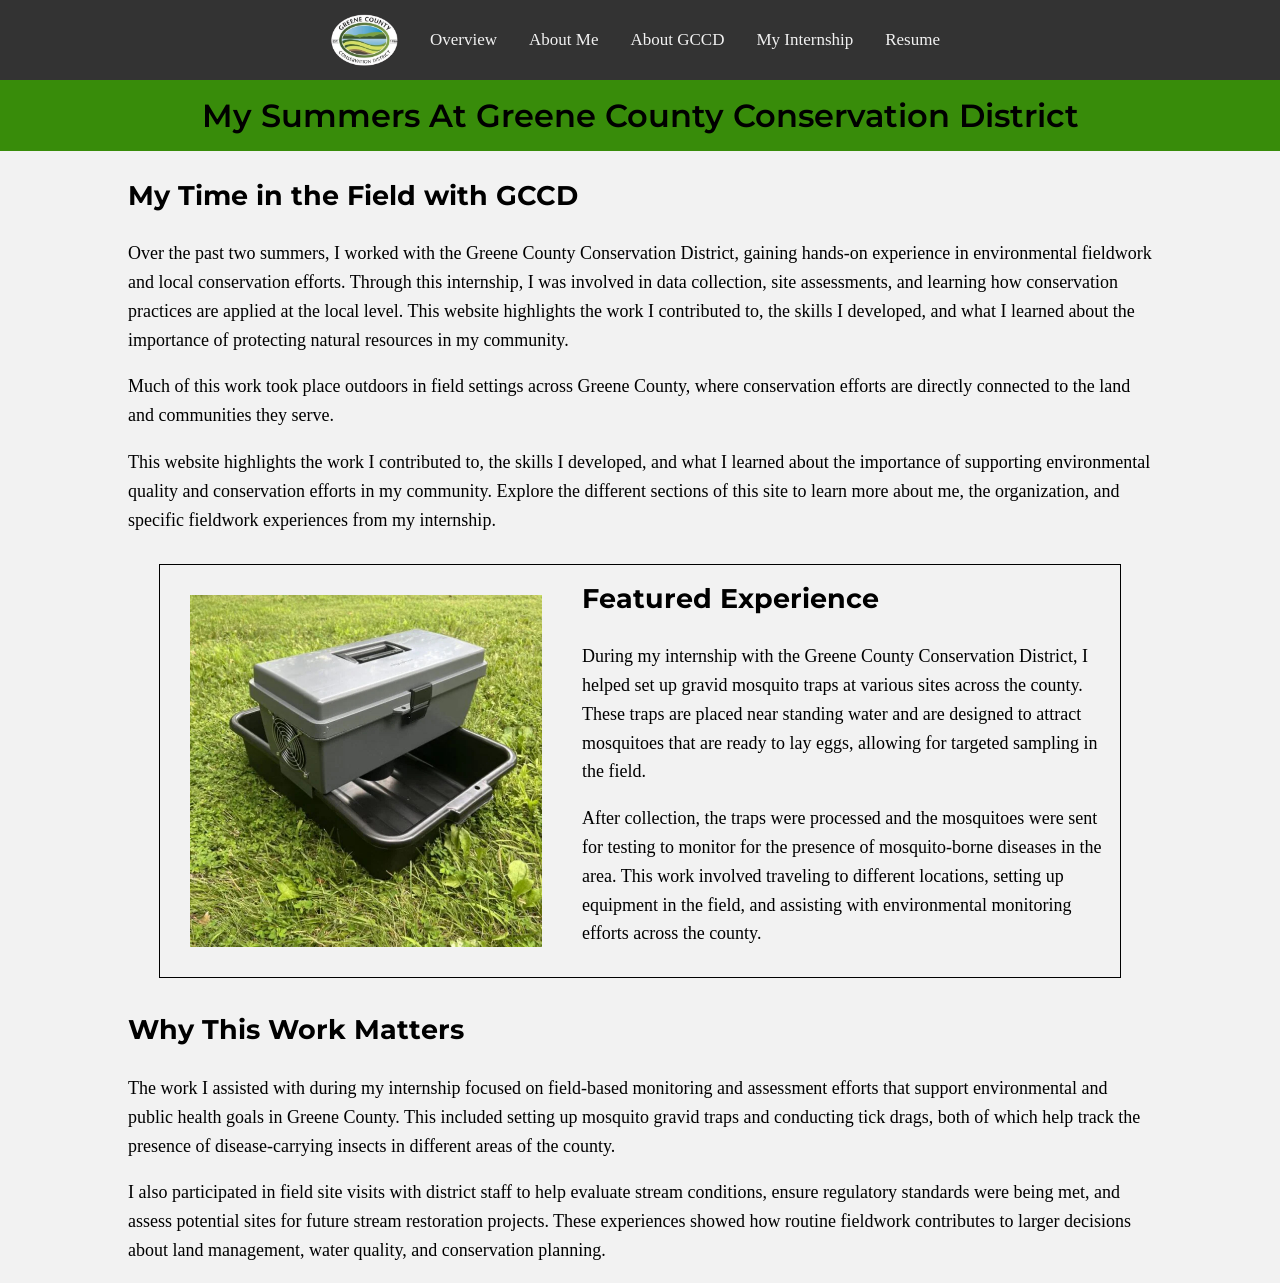
<file: index.html>
<!DOCTYPE html>
<html lang="en">
<head>
<meta charset="utf8">
<meta name="author" content="Mason McNett">
<meta name="viewport" content="width=device-width, initial-scale=1.0">

<title>GCCD Internship - Home Page</title>

<link rel="stylesheet" href="https://cdnjs.cloudflare.com/ajax/libs/font-awesome/4.7.0/css/font-awesome.min.css">
<link href="https://fonts.googleapis.com/css2?family=Montserrat:wght@400;600;700&display=swap" rel="stylesheet">
<link rel="stylesheet" href="stylesheets/style.css">

<style>

.featured {
	display: flex;
	align-items: center;
	width: 75%;
	margin: 30px auto;
	border: 1.5px solid black;
}

.featured-image {
	display: flex;
	justify-content: center;
	align-items: center;
	width: 40%;
	padding: 30px;
}

.gravid-image {
	width: 100%;
	height: auto;
}

.featured-text {
	width: 60%;
	padding: 10px;
}

.featured-text h2 {
	margin-top: 0;
}

@media (max-width: 800px) {

.featured {
    flex-direction: column;
    width: 90%;
  }

.featured-image {
    width: 90%;
    padding: 10px 0;
    order: 1;
  }

.featured-text {
    width: 100%;
    order: 2;
    padding: 20px;
  }

.gravid-image {
    width: 100%;
    height: auto;
    display: block;
  }
}

</style>
</head>

<body>

<div class="page">

<div class="topnav" id="myTopnav">

  <img src="images/gccd-logo.png" alt="GCCD logo" class="nav-logo">

  <a href="javascript:void(0);" class="icon" onclick="myFunction()">
    <i class="fa fa-bars"></i>
  </a>

  <a href="index.html">Overview</a>
  <a href="about_me.html">About Me</a>
  <a href="gccd.html">About GCCD</a>
  <a href="internship.html">My Internship</a>
  <a href="resume.html">Resume</a>

</div>

	<header>
    <h1>My Summers At Greene County Conservation District</h1>
	</header>
  
	<article class="intro">
	<h2>My Time in the Field with GCCD</h2>
	<p>
      Over the past two summers, I worked with the Greene County Conservation 
      District, gaining hands-on experience in environmental fieldwork and local 
      conservation efforts. Through this internship, I was involved in data 
      collection, site assessments, and learning how conservation practices 
      are applied at the local level. This website highlights the work I 
      contributed to, the skills I developed, and what I learned about the 
      importance of protecting natural resources in my community. 
    </p> 
	
	<p>Much of this work took place outdoors in field settings across Greene 
	County, where conservation efforts are directly connected to the land and 
	communities they serve.</p>
	
	<p>This website highlights the work I contributed to, the skills I 
	developed, and what I learned about the importance of supporting 
	environmental quality and conservation efforts in my community. Explore 
	the different sections of this site to learn more about me, 
	the organization, and specific fieldwork experiences from my internship.</p>
	</article>

	<div class="featured">

    <div class="featured-image">
      <img src="images/gravid.jpeg" class="gravid-image">
    </div>

    <div class="featured-text">
      <h2>Featured Experience</h2>

      <p>
        During my internship with the Greene County Conservation District, I 
		helped set up gravid mosquito traps at various sites across the county.
		These traps are placed near standing water and are designed to attract 
		mosquitoes that are ready to lay eggs, allowing for targeted sampling 
		in the field.
      </p>
	  
	   <p>
        After collection, the traps were processed and the mosquitoes were sent
		for testing to monitor for the presence of mosquito-borne diseases in 
		the area. This work involved traveling to different locations, setting 
		up equipment in the field, and assisting with environmental monitoring 
		efforts across the county.
      </p>

    </div>

  </div>

</div>

<article>

  <h2>Why This Work Matters</h2>

  <p>
    The work I assisted with during my internship focused on field-based monitoring and assessment
    efforts that support environmental and public health goals in Greene County. This included setting
    up mosquito gravid traps and conducting tick drags, both of which help track the presence of
    disease-carrying insects in different areas of the county.
  </p>

  <p>
    I also participated in field site visits with district staff to help evaluate stream conditions,
    ensure regulatory standards were being met, and assess potential sites for future stream restoration
    projects. These experiences showed how routine fieldwork contributes to larger decisions about land
    management, water quality, and conservation planning.
  </p>

</article>

<script>
function myFunction() {
  var x = document.getElementById("myTopnav");
  if (x.className === "topnav") {
    x.className += " responsive";
  } else {
    x.className = "topnav";
  }
}
</script>

</body>
</html>
</file>
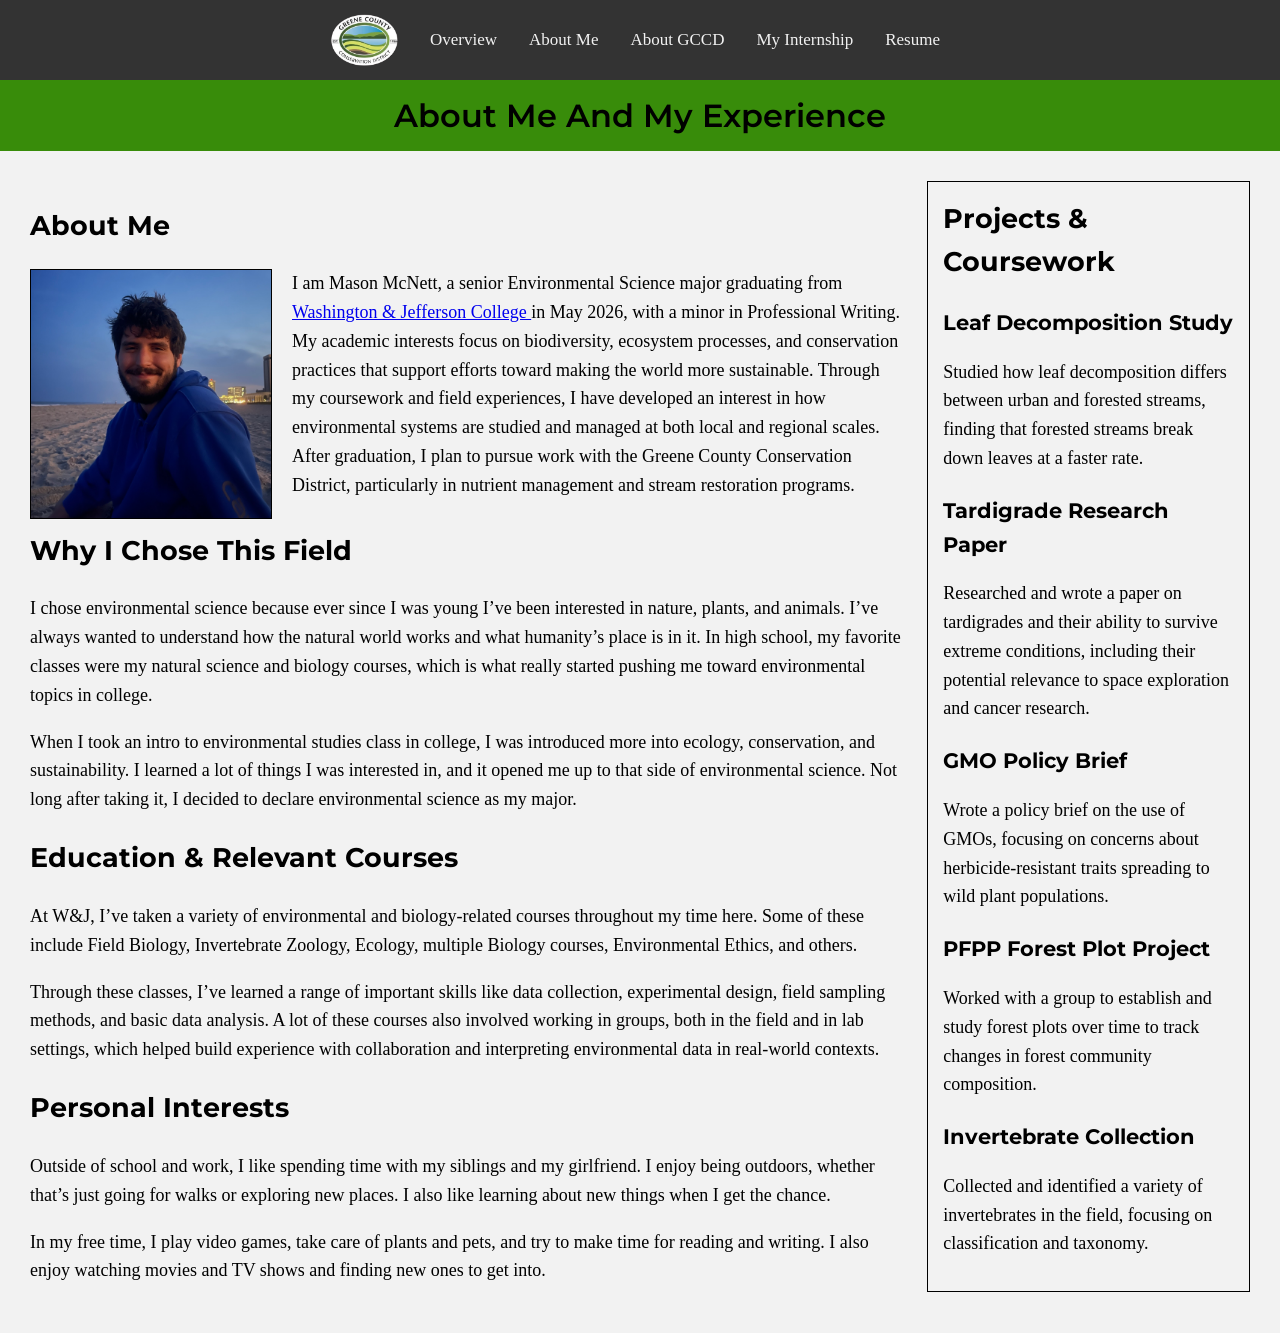
<file: about_me.html>
<!DOCTYPE html>
<html lang="en">
<head>
<meta charset="utf8">
<meta name="author" content="Mason McNett">
<meta name="viewport" content="width=device-width, initial-scale=1.0">

<title>GCCD Internship - About Me</title>

<link rel="stylesheet" href="https://cdnjs.cloudflare.com/ajax/libs/font-awesome/4.7.0/css/font-awesome.min.css">
<link href="https://fonts.googleapis.com/css2?family=Montserrat:wght@400;600;700&display=swap" rel="stylesheet">
<link rel="stylesheet" href="stylesheets/style.css">

<style>

.page-layout {
	display: flex;
	align-items: flex-start;
	padding: 30px;
	gap: 25px;
}

.intro {
	display: block;
}

.pic_of_me {
	float: left;
	width: 240px;
	height: auto;
	margin: 0 20px 10px 0;
	border: 1px solid black;
}

.main {
	flex: 3;
}

.sidebar {
	flex: 1;
	border: 1px solid black;
	padding: 15px;
	margin-right: 0;
}

.sidebar h2 {
	margin-top: 0;
}

@media screen and (max-width: 800px) {
.page-layout {
	flex-direction: column;
}

.sidebar {
	width: 80%;
	margin: 0 auto;
}
}

h2 { 
	clear: both;
}

h3 {
	margin-bottom: 5px;
	
}

</style>
</head>

<body>

<div class="page">

<div class="topnav" id="myTopnav">

  <img src="images/gccd-logo.png" alt="GCCD logo" class="nav-logo">

  <a href="javascript:void(0);" class="icon" onclick="myFunction()">
    <i class="fa fa-bars"></i>
  </a>

 <a href="index.html">Overview</a>
  <a href="about_me.html">About Me</a>
  <a href="gccd.html">About GCCD</a>
  <a href="internship.html">My Internship</a>
  <a href="resume.html">Resume</a>

</div>

	<header>
    <h1>About Me And My Experience</h1>
	</header>
  
	<div class="page-layout">

	<main class="main">
  
	<div class="intro">
  
	<h2>About Me</h2>

	<img src="images/mason.jpg" class="pic_of_me">

	<p>
    I am Mason McNett, a senior Environmental Science major graduating from
	<a href="https://www.washjeff.edu/" target="_blank">Washington & Jefferson College </a>in 
	May 2026, with a minor in Professional Writing. My academic interests
	focus on biodiversity, ecosystem processes, and conservation practices 
	that support efforts toward making the world more sustainable. Through my
	coursework and field experiences, I have developed an interest in how 
	environmental systems are studied and managed at both local and regional
	scales. After graduation, I plan to pursue work with the Greene County 
	Conservation District, particularly in nutrient management and stream 
	restoration programs.
	</p>

</div>
 
	<h2>Why I Chose This Field</h2>
 
    <p>
     I chose environmental science because ever since I was young I’ve been
	 interested in nature, plants, and animals. I’ve always wanted to understand
	 how the natural world works and what humanity’s place is in it. In high 
	 school, my favorite classes were my natural science and biology courses,
	 which is what really started pushing me toward environmental topics in college.
    </p>
	
	<p> When I took an intro to environmental studies class in college,
	I was introduced more into ecology, conservation, and sustainability. 
	I learned a lot of things I was interested in, and it opened me up to 
	that side of environmental science. Not long after taking it, I decided
	to declare environmental science as my major.</p>
	
	<h2>Education & Relevant Courses</h2>
	
	<p>At W&J, I’ve taken a variety of environmental and biology-related courses
	throughout my time here. Some of these include Field Biology, Invertebrate
	Zoology, Ecology, multiple Biology courses, Environmental Ethics, and others.</p>
	
	<p>Through these classes, I’ve learned a range of important skills like data
	collection, experimental design, field sampling methods, and basic data 
	analysis. A lot of these courses also involved working in groups, both in 
	the field and in lab settings, which helped build experience with 
	collaboration and interpreting environmental data in real-world contexts.</p>
	
	<h2> Personal Interests</h2>
	<p> Outside of school and work, I like spending time with my siblings and 
	my girlfriend. I enjoy being outdoors, whether that’s just going for walks 
	or exploring new places. I also like learning about new things when I get the chance.</p>
	
	<p>In my free time, I play video games, take care of plants and pets, and 
	try to make time for reading and writing. I also enjoy watching movies and
	TV shows and finding new ones to get into.</p>
  </main>

  <aside class="sidebar">

	<h2>Projects & Coursework</h2>

	<h3>Leaf Decomposition Study</h3>
	<p>
	Studied how leaf decomposition differs between urban and forested streams, 
	finding that forested streams break down leaves at a faster rate.</p>

	<h3>Tardigrade Research Paper</h3>
	<p>Researched and wrote a paper on tardigrades and their ability to survive 
	extreme conditions, including their potential relevance to space exploration 
	and cancer research.</p>

	<h3>GMO Policy Brief</h3>
	<p>Wrote a policy brief on the use of GMOs, focusing on concerns about
	herbicide-resistant traits spreading to wild plant populations.</p>

	<h3>PFPP Forest Plot Project</h3>
	<p>Worked with a group to establish and study forest plots over time to track 
	changes in forest community composition.</p>

	<h3>Invertebrate Collection</h3>
	<p>Collected and identified a variety of invertebrates in the field, focusing
	on classification and taxonomy.</p>

  </aside>

</div>

<script>
function myFunction() {
  var x = document.getElementById("myTopnav");
  if (x.className === "topnav") {
    x.className += " responsive";
  } else {
    x.className = "topnav";
  }
}
</script>

</body>
</html>
</file>
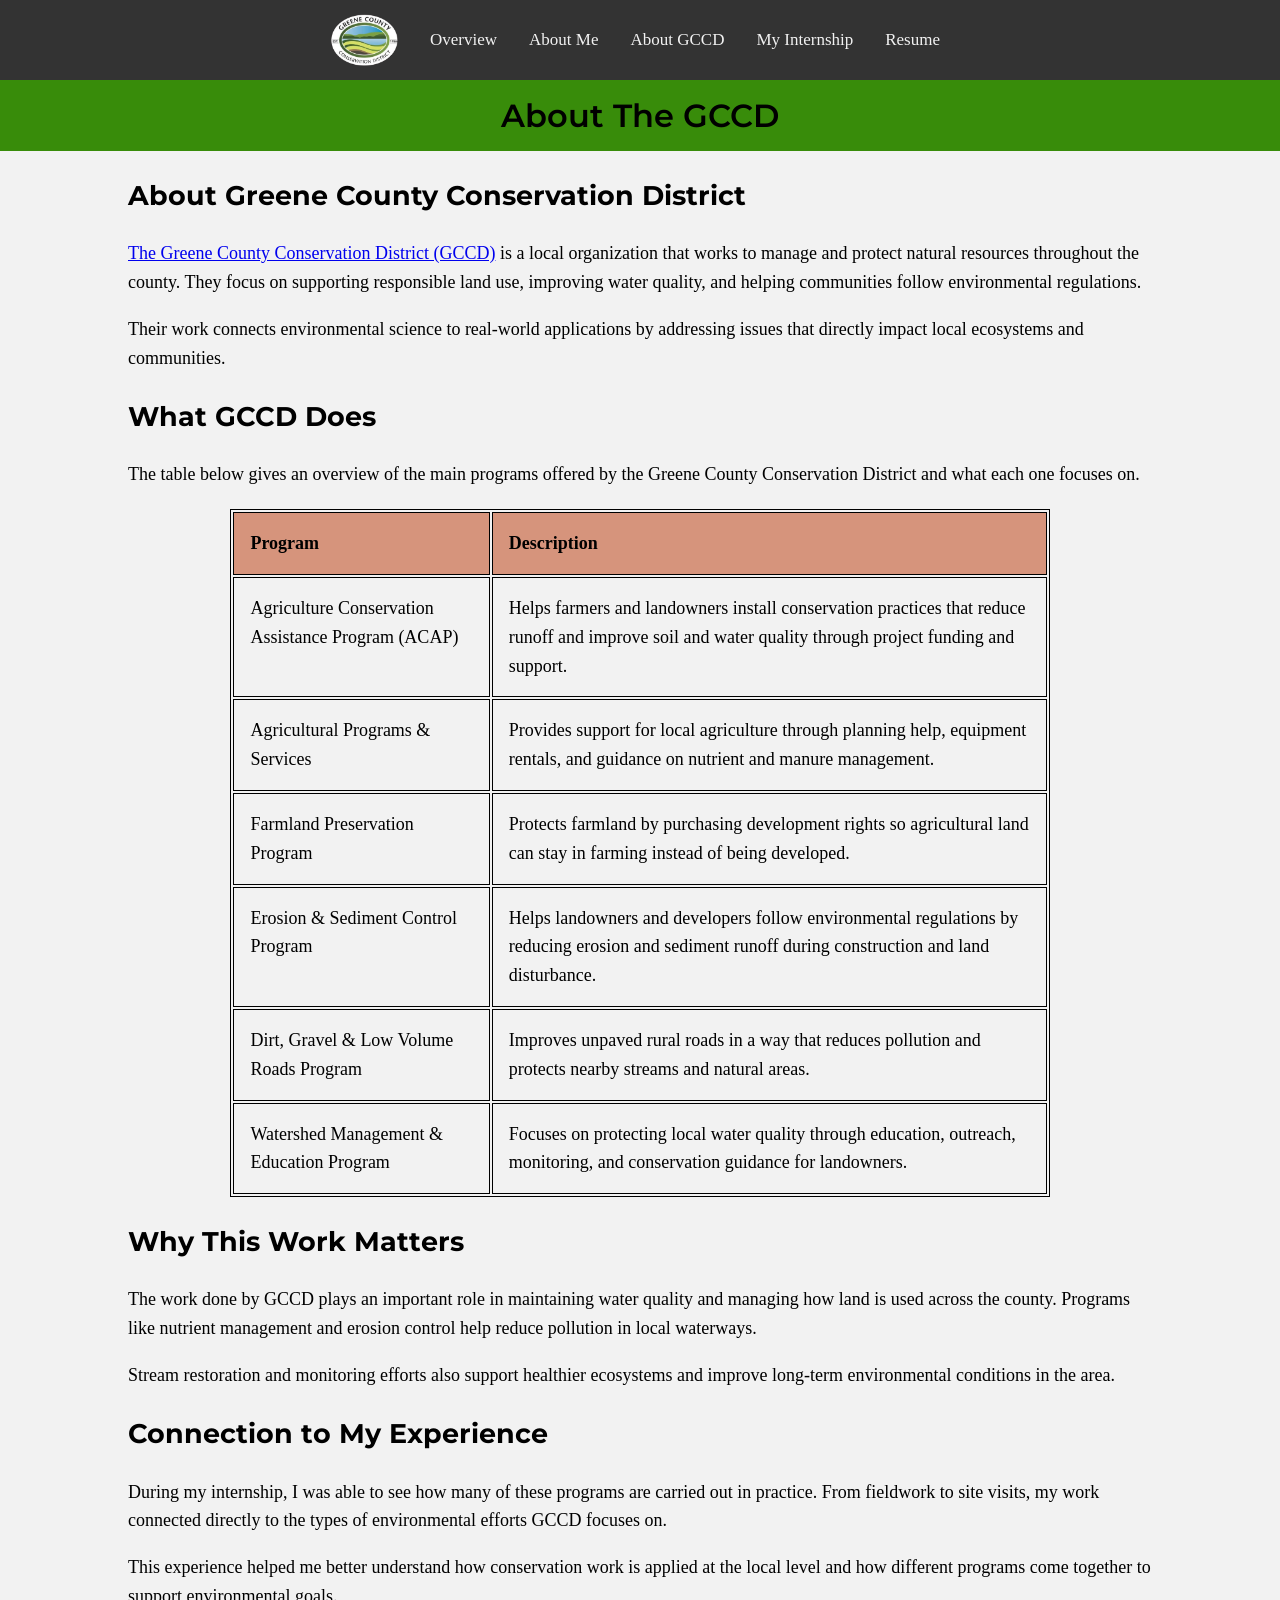
<file: gccd.html>
<!DOCTYPE html>
<html lang="en">
<head>
<meta charset="utf8">
<meta name="author" content="Mason McNett">
<meta name="viewport" content="width=device-width, initial-scale=1.0">

<title>GCCD Internship - About GCCD</title>

<link rel="stylesheet" href="https://cdnjs.cloudflare.com/ajax/libs/font-awesome/4.7.0/css/font-awesome.min.css">
<link href="https://fonts.googleapis.com/css2?family=Montserrat:wght@400;600;700&display=swap" rel="stylesheet">
<link rel="stylesheet" href="stylesheets/style.css">

<style>

.gccd-table {
	width: 80%;
	max-width: 900px;
	margin: 20px auto;
	border: 1px solid black;
}

.gccd-table th,
.gccd-table td {
	border: 1px solid black;
	padding: 16px;
	text-align: left;
	vertical-align: top;
}

.gccd-table th {
	 background-color: rgba(188, 57, 8, 0.5);
}

</style>
</head>

<body>

<div class="page">

<div class="topnav" id="myTopnav">

	<img src="images/gccd-logo.png" class="nav-logo">

	<a href="javascript:void(0);" class="icon" onclick="myFunction()">
    <i class="fa fa-bars"></i>
	</a>

		<a href="index.html">Overview</a>
		<a href="about_me.html">About Me</a>
		<a href="gccd.html">About GCCD</a>
		<a href="internship.html">My Internship</a>
		<a href="resume.html">Resume</a>

</div>

	<header>
    <h1>About The GCCD</h1>
	</header>
  
  <article>

	<h2>About Greene County Conservation District</h2>
	<p><a href="https://greenecountypa.gov/department-conservation-district" target="_blank">The Greene County Conservation District (GCCD)</a> 
	is a local organization that works to manage and protect natural resources throughout the county. They 
	focus on supporting responsible land use, improving water quality, and helping communities follow environmental regulations.
	</p>

	<p>Their work connects environmental science to real-world applications by 
	addressing issues that directly impact local ecosystems and communities.</p>

</article>

<article>

	<h2>What GCCD Does</h2>

<p>
  The table below gives an overview of the main programs offered by the Greene 
  County Conservation District and what each one focuses on.
</p>

<table class="gccd-table">
	<tr>
		<th>Program</th>
		<th>Description</th>
	</tr>

	<tr>
		<td>Agriculture Conservation Assistance Program (ACAP)</td>
		<td>
		Helps farmers and landowners install conservation practices that reduce 
		runoff and improve soil and water quality through project funding and support.
		</td>
	</tr>

	<tr>
		<td>Agricultural Programs & Services</td>
		<td>
		Provides support for local agriculture through planning help, equipment 
		rentals, and guidance on nutrient and manure management.
		</td>
	</tr>

	<tr>
		<td>Farmland Preservation Program</td>
		<td>
		Protects farmland by purchasing development rights so agricultural 
		land can stay in farming instead of being developed.
		</td>
	</tr>

	<tr>
		<td>Erosion & Sediment Control Program</td>
		<td>
		Helps landowners and developers follow environmental regulations by 
		reducing erosion and sediment runoff during construction and land 
		disturbance.
		</td>
	</tr>

	<tr>
		<td>Dirt, Gravel & Low Volume Roads Program</td>
		<td>
		Improves unpaved rural roads in a way that reduces pollution and protects 
		nearby streams and natural areas.
		</td>
	</tr>

	<tr>
		<td>Watershed Management & Education Program</td>
		<td>
		Focuses on protecting local water quality through education, outreach,
		monitoring, and conservation guidance for landowners.
		</td>
	</tr>

</table>

</article>

<article>

	<h2>Why This Work Matters</h2>
	<p>
    The work done by GCCD plays an important role in maintaining water quality 
	and managing how land is used across the county. Programs like nutrient
	management and erosion control help reduce pollution in local waterways.
	</p>

	<p>
    Stream restoration and monitoring efforts also support healthier ecosystems
	and improve long-term environmental conditions in the area.
	</p>

</article>


<article>

	<h2>Connection to My Experience</h2>
	<p>
    During my internship, I was able to see how many of these programs are 
	carried out in practice. From fieldwork to site visits, my work connected
	directly to the types of environmental efforts GCCD focuses on.
	</p>

	<p>
    This experience helped me better understand how conservation work is 
	applied at the local level and how different programs come together to 
	support environmental goals.
	</p>

</article>

<script>
function myFunction() {
  var x = document.getElementById("myTopnav");
  if (x.className === "topnav") {
    x.className += " responsive";
  } else {
    x.className = "topnav";
  }
}
</script>

</body>
</html>
</file>
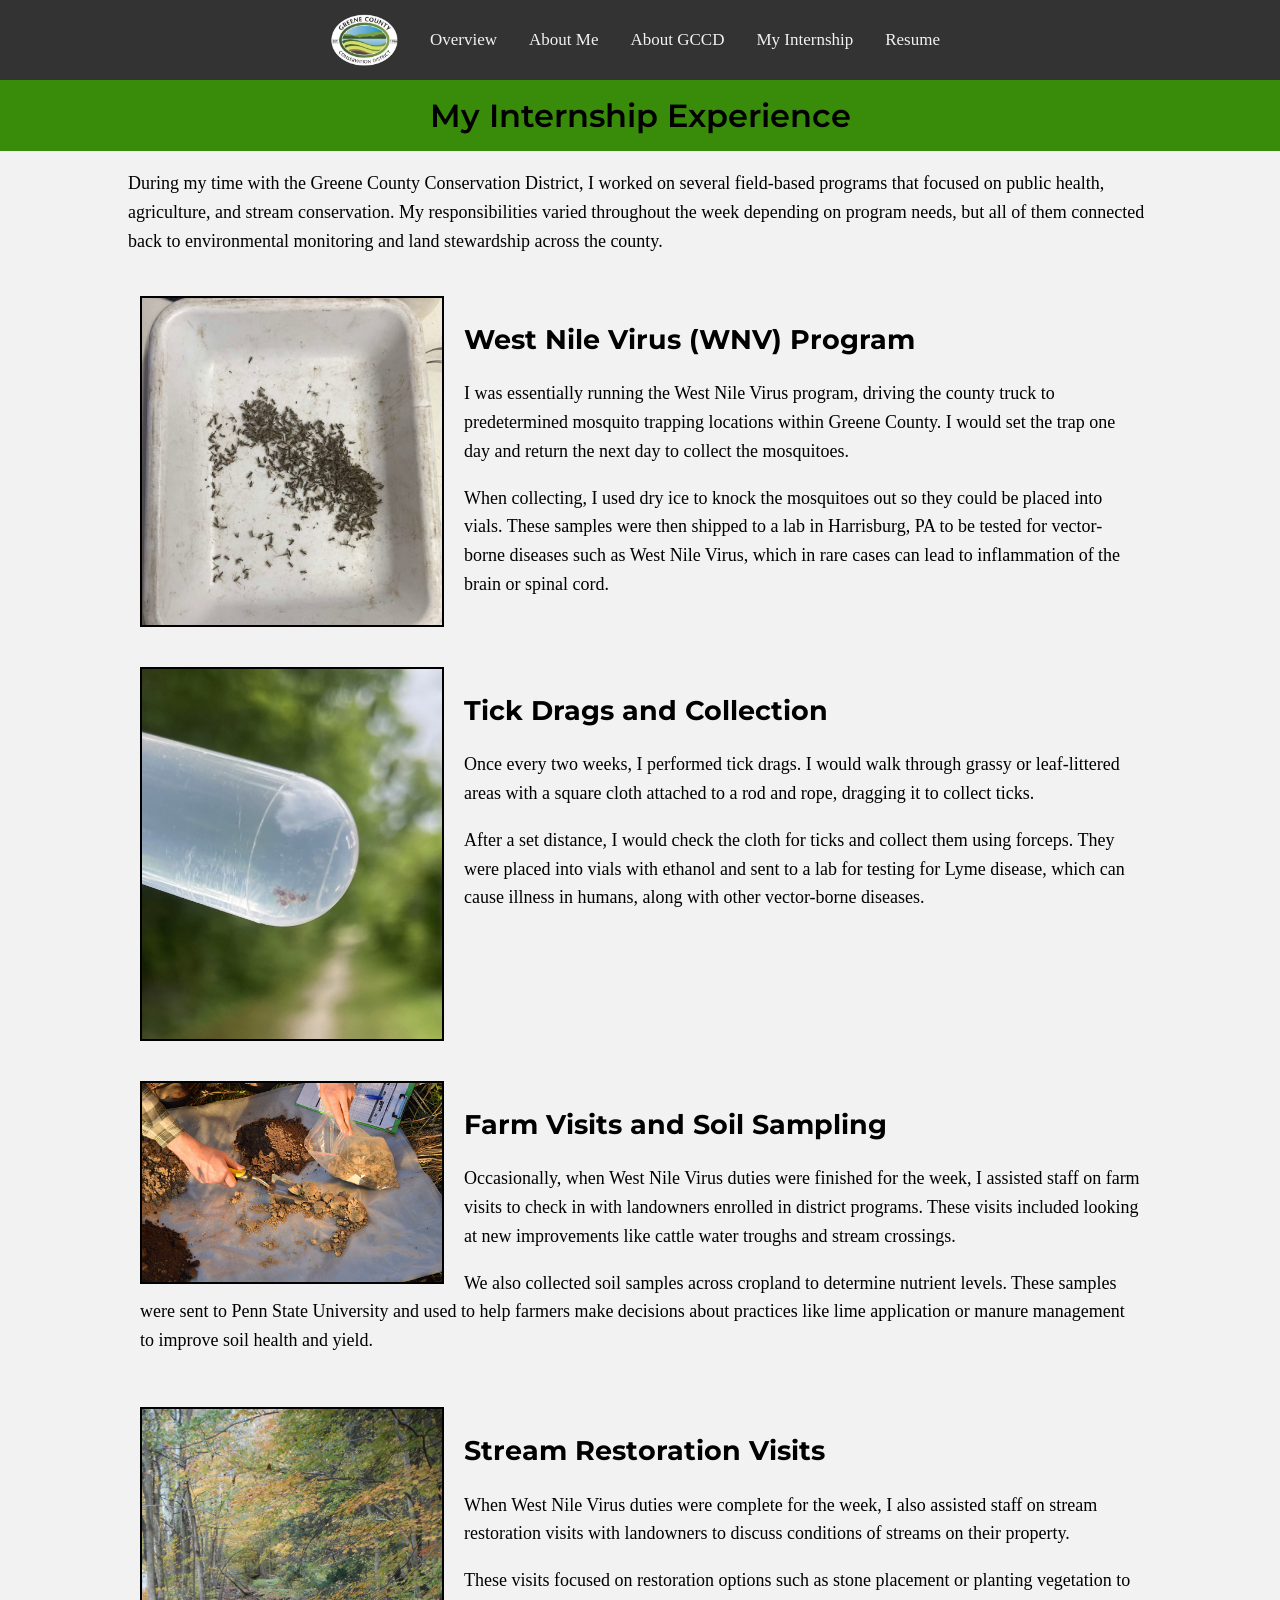
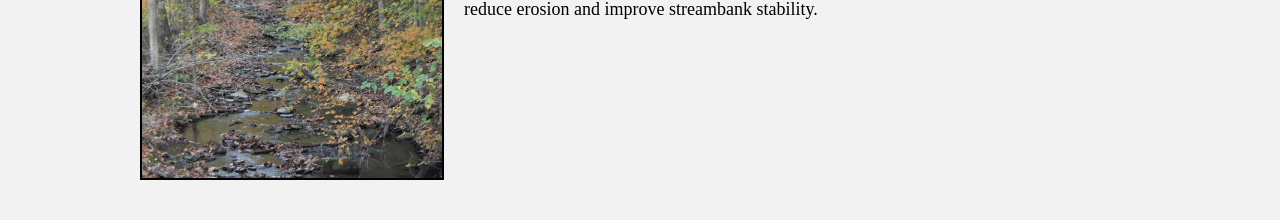
<file: internship.html>
<!DOCTYPE html>
<html lang="en">
<head>
<meta charset="utf8">
<meta name="author" content="Mason McNett">
<meta name="viewport" content="width=device-width, initial-scale=1.0">

<title>GCCD Internship - My Internship</title>

<link rel="stylesheet" href="https://cdnjs.cloudflare.com/ajax/libs/font-awesome/4.7.0/css/font-awesome.min.css">
<link href="https://fonts.googleapis.com/css2?family=Montserrat:wght@400;600;700&display=swap" rel="stylesheet">
<link rel="stylesheet" href="stylesheets/style.css">

<style>


.internship_section {
	width: 80%;
	max-width: 1000px;
	margin: 40px auto;
	overflow: auto;
}

.internship_section h2 {
	margin-bottom: 10px;
}

.internship_img {
	float: left;
	width: 35%;
	max-width: 300px;
	margin-right: 20px;
	border: 2px solid black;
}

.internship_text p {
	margin-bottom: 12px;
}

@media screen and (max-width: 700px) {
.internship_img {
		float: none;
		display: block;
		width: 100%;
		margin: 0 auto 15px auto;
	}
}

</style>
</head>

<body>

<div class="page">

<div class="topnav" id="myTopnav">

	<img src="images/gccd-logo.png" alt="GCCD logo" class="nav-logo">

	<a href="javascript:void(0);" class="icon" onclick="myFunction()">
    <i class="fa fa-bars"></i>
	</a>

	<a href="index.html">Overview</a>
	<a href="about_me.html">About Me</a>
	<a href="gccd.html">About GCCD</a>
	<a href="internship.html">My Internship</a>
	<a href="resume.html">Resume</a>

</div>

<header>
  <h1>My Internship Experience</h1>
</header>

<article>

  <p>During my time with the Greene County Conservation District, I worked on 
  several field-based programs that focused on public health, agriculture, and 
  stream conservation. My responsibilities varied throughout the week depending
  on program needs, but all of them connected back to environmental monitoring
  and land stewardship across the county.</p>
  
</article>

<article class="internship_section">

	<img src="images/mosquito.jpg" class="internship_img">

	<div class="internship_text">
    <h2>West Nile Virus (WNV) Program</h2>

    <p>I was essentially running the West Nile Virus program, driving the 
	county truck to predetermined mosquito trapping locations within Greene
	County. I would set the trap one day and return the next day to collect
	the mosquitoes.</p>

    <p>When collecting, I used dry ice to knock the mosquitoes out so they 
	could be placed into vials. These samples were then shipped to a lab in 
	Harrisburg, PA to be tested for vector-borne diseases such as West Nile Virus,
	which in rare cases can lead to inflammation of the brain or spinal cord.</p>
	</div>

</article>

<article class="internship_section">

	<img src="images/ticks.jpg" class="internship_img">

	<div class="internship_text">
    <h2>Tick Drags and Collection</h2>

	<p>Once every two weeks, I performed tick drags. I would walk through
	grassy or leaf-littered areas with a square cloth attached to a rod and
	rope, dragging it to collect ticks.
    </p>

    <p>After a set distance, I would check the cloth for ticks and collect 
	them using forceps. They were placed into vials with ethanol and sent to
	a lab for testing for Lyme disease, which can cause illness in humans, 
	along with other vector-borne diseases.</p>
	</div>

</article>

<article class="internship_section">

	<img src="images/soil.jpg" class="internship_img">

	<div class="internship_text">
    <h2>Farm Visits and Soil Sampling</h2>

    <p>Occasionally, when West Nile Virus duties were finished for the week, 
	I assisted staff on farm visits to check in with landowners enrolled in 
	district programs. These visits included looking at new improvements like
	cattle water troughs and stream crossings.</p>

    <p>We also collected soil samples across cropland to determine nutrient 
	levels. These samples were sent to Penn State University and used to help
	farmers make decisions about practices like lime application or manure 
	management to improve soil health and yield.</p>
  </div>

</article>

<article class="internship_section">

	<img src="images/stream.jpg" class="internship_img">

	<div class="internship_text">
    <h2>Stream Restoration Visits</h2>

    <p>When West Nile Virus duties were complete for the week, I also 
	assisted staff on stream restoration visits with landowners to discuss
	conditions of streams on their property.</p>

    <p>These visits focused on restoration options such as stone placement
	  or planting vegetation to reduce erosion and improve streambank stability.</p>
  </div>

</article>

</div>

<script>
function myFunction() {
  var x = document.getElementById("myTopnav");
  if (x.className === "topnav") {
    x.className += " responsive";
  } else {
    x.className = "topnav";
  }
}
</script>

</body>
</html>
</file>
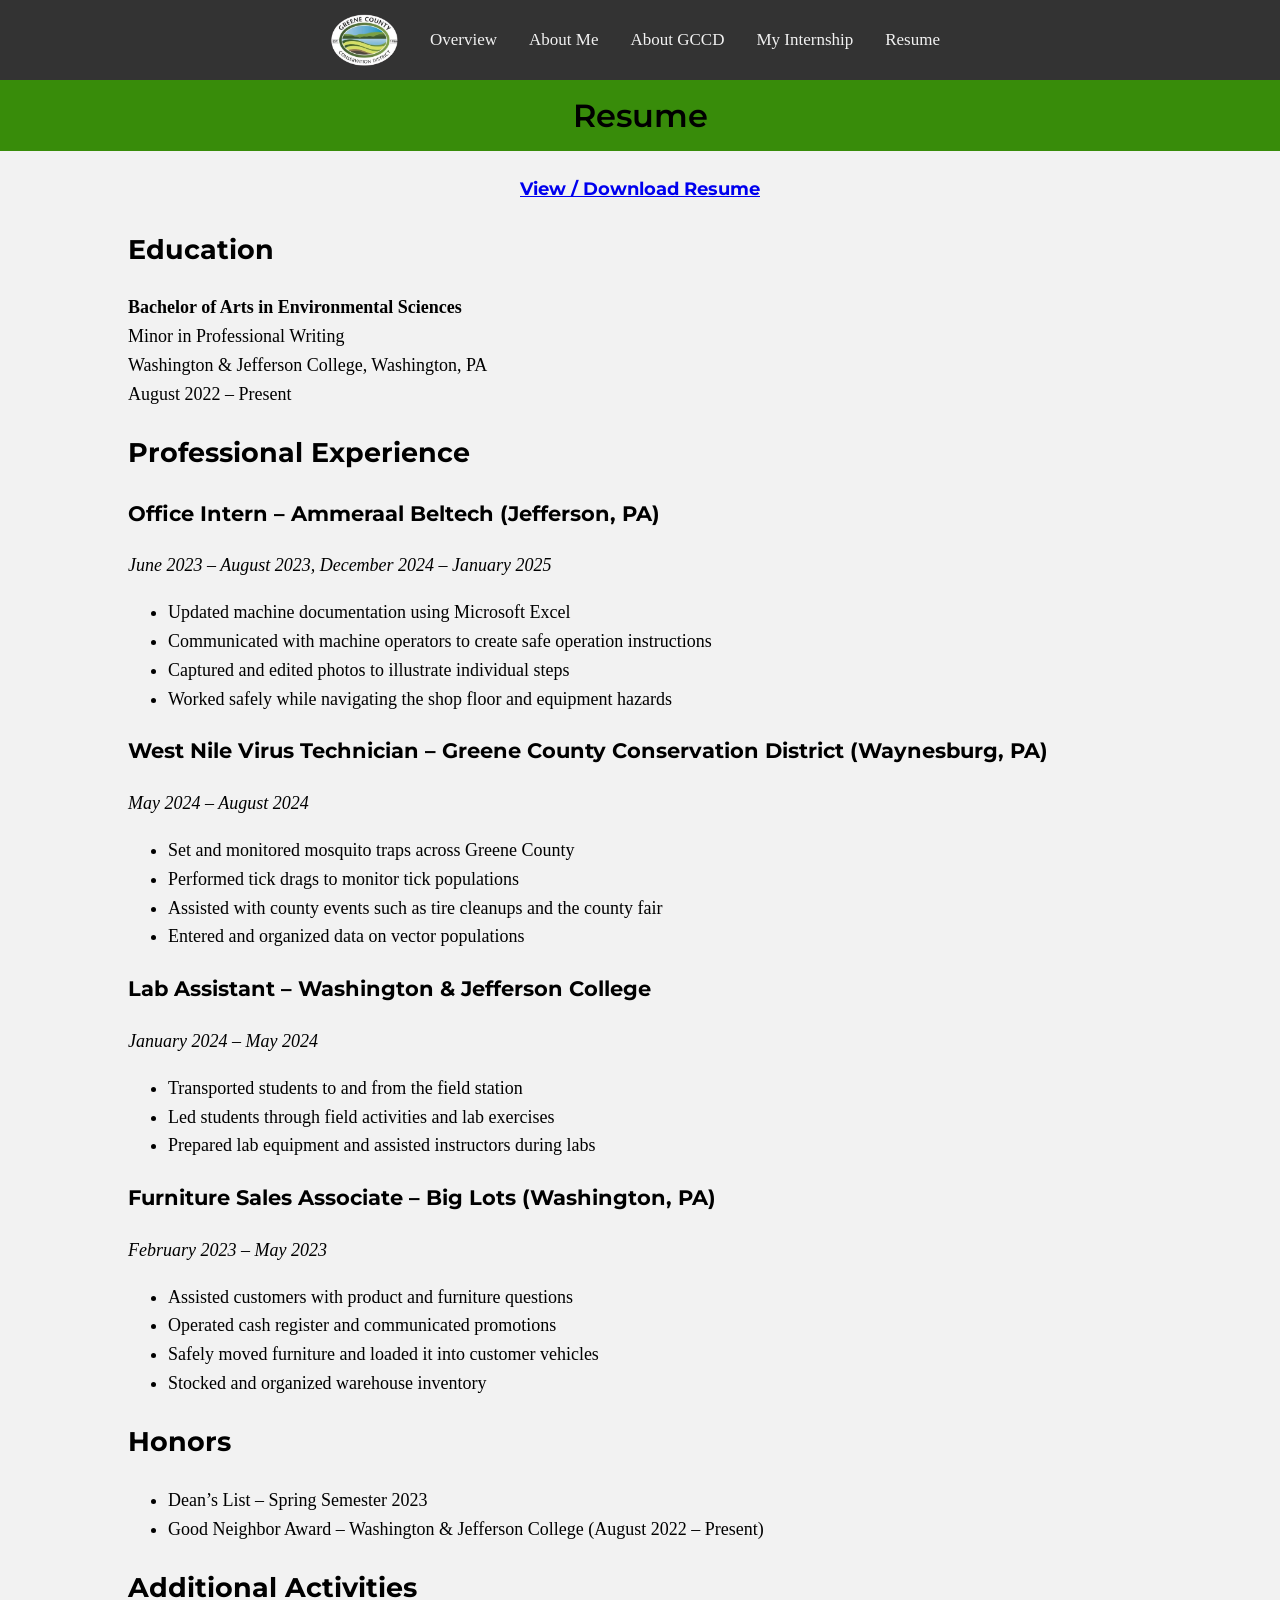
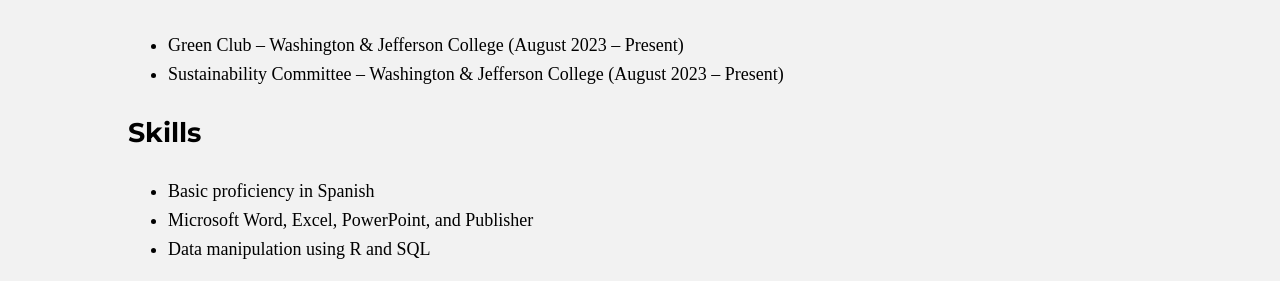
<file: resume.html>
<!DOCTYPE html>
<html lang="en">
<head>
<meta charset="utf8">
<meta name="author" content="Mason McNett">
<meta name="viewport" content="width=device-width, initial-scale=1.0">

<title>GCCD Internship - Resume</title>

<link rel="stylesheet" href="https://cdnjs.cloudflare.com/ajax/libs/font-awesome/4.7.0/css/font-awesome.min.css">
<link href="https://fonts.googleapis.com/css2?family=Montserrat:wght@400;600;700&display=swap" rel="stylesheet">
<link rel="stylesheet" href="stylesheets/style.css">

<style>

.resume-link {
	text-align: center;
}

</style>
</head>

<body>

	<div class="page">

	<div class="topnav" id="myTopnav">

	<img src="images/gccd-logo.png" alt="GCCD logo" class="nav-logo">

		<a href="javascript:void(0);" class="icon" onclick="myFunction()">
		<i class="fa fa-bars"></i>
		</a>

		<a href="index.html">Overview</a>
		<a href="about_me.html">About Me</a>
		<a href="gccd.html">About GCCD</a>
		<a href="internship.html">My Internship</a>
		<a href="resume.html">Resume</a>

	</div>

<header>
	<h1>Resume</h1>
</header>

<article class="resume-link">

	<h4><a href="images/McNett.Resume.pdf" target="_blank">View / Download Resume</a></h4>
	
</article>

<article>

  <h2>Education</h2>

	<p>
	<strong>Bachelor of Arts in Environmental Sciences</strong><br>
    Minor in Professional Writing<br>
    Washington & Jefferson College, Washington, PA<br>
    August 2022 – Present
	</p>

</article>


<article>

	<h2>Professional Experience</h2>

		<h3>Office Intern – Ammeraal Beltech (Jefferson, PA)</h3>
		<p><em>June 2023 – August 2023, December 2024 – January 2025</em></p>
	<ul>
		<li>Updated machine documentation using Microsoft Excel</li>
		<li>Communicated with machine operators to create safe operation instructions</li>
		<li>Captured and edited photos to illustrate individual steps</li>
		<li>Worked safely while navigating the shop floor and equipment hazards</li>
	</ul>

	<h3>West Nile Virus Technician – Greene County Conservation District (Waynesburg, PA)</h3>
	<p><em>May 2024 – August 2024</em></p>
	<ul>
		<li>Set and monitored mosquito traps across Greene County</li>
		<li>Performed tick drags to monitor tick populations</li>
		<li>Assisted with county events such as tire cleanups and the county fair</li>
		<li>Entered and organized data on vector populations</li>
	</ul>

	<h3>Lab Assistant – Washington & Jefferson College</h3>
	<p><em>January 2024 – May 2024</em></p>
	<ul>
		<li>Transported students to and from the field station</li>
		<li>Led students through field activities and lab exercises</li>
		<li>Prepared lab equipment and assisted instructors during labs</li>
	</ul>

	<h3>Furniture Sales Associate – Big Lots (Washington, PA)</h3>
	<p><em>February 2023 – May 2023</em></p>
	<ul>
		<li>Assisted customers with product and furniture questions</li>
		<li>Operated cash register and communicated promotions</li>
		<li>Safely moved furniture and loaded it into customer vehicles</li>
		<li>Stocked and organized warehouse inventory</li>
	</ul>

</article>


<article>

	<h2>Honors</h2>
	<ul>
		<li>Dean’s List – Spring Semester 2023</li>
		<li>Good Neighbor Award – Washington & Jefferson College (August 2022 – Present)</li>
	</ul>

</article>


<article>

	<h2>Additional Activities</h2>
	<ul>
		<li>Green Club – Washington & Jefferson College (August 2023 – Present)</li>
		<li>Sustainability Committee – Washington & Jefferson College (August 2023 – Present)</li>
	</ul>

</article>


<article>

	<h2>Skills</h2>
	<ul>
		<li>Basic proficiency in Spanish</li>
		<li>Microsoft Word, Excel, PowerPoint, and Publisher</li>
		<li>Data manipulation using R and SQL</li>
	</ul>

</article>

<script>
function myFunction() {
  var x = document.getElementById("myTopnav");
  if (x.className === "topnav") {
    x.className += " responsive";
  } else {
    x.className = "topnav";
  }
}
</script>

</body>
</html>
</file>
<file: stylesheets/style.css>
html {
	background-color: #f2f2f2;
}

header {
	background-color: #388C0A;
	padding: 10px 0;
}

header h1 {
	margin: 0;
	text-align: center;
	font-weight: 600;
	font-size: 32px;
}

h1, h2, h3, h4, h5, h6 {
    font-family: 'Montserrat', Arial, sans-serif;
}

body {
	margin: 0 auto;
	font-family: Georgia, Times New Roman, serif;
	line-height: 1.6;
	font-size: 18px;
}

.topnav {
	background-color: #333;
	overflow: hidden;
	display: flex;
	align-items: center;
	justify-content: center; 
	position: sticky;   
	top: 0;             
	z-index: 1000;
}

.topnav a {
	display: block;
	color: #f2f2f2;
	padding: 14px 16px;
	text-decoration: none;
	font-size: 17px;
}

.topnav a:hover {
	background-color: #ddd;
	color: black;
}

.topnav .icon {
	display: none; 
}

.nav-logo {
	width: 80px;
	height: auto;
	margin-right: 10px;
}

article {
	width: 80%;
	margin: 0 auto;
}

.featured {
	display: flex;
	align-items: center;
	width: 75%;
	margin: 30px auto;
	border: 1.5px solid black;
}

.featured-image-container {
	display: flex;
	justify-content: center;
	align-items: center;
	width: 30%;
	padding: 30px;
}

.gravid-image {
	width: 100%;
	height: auto;
}

.featured-text {
	width: 60%;
	padding: 10px;
}

.featured-text h2 {
	margin-top: 0;
}

@media screen and (max-width: 800px) {

.topnav {
	justify-content: flex-start; 
}

.topnav a:not(.icon) {
	display: none;
}

.topnav .icon {
	display: block;
	margin-right: auto; 
}

.topnav.responsive {
	flex-direction: column;
	align-items: flex-start;
}

.topnav.responsive a {
	display: block;
	width: 100%;
	text-align: left;
}


}
</file>
